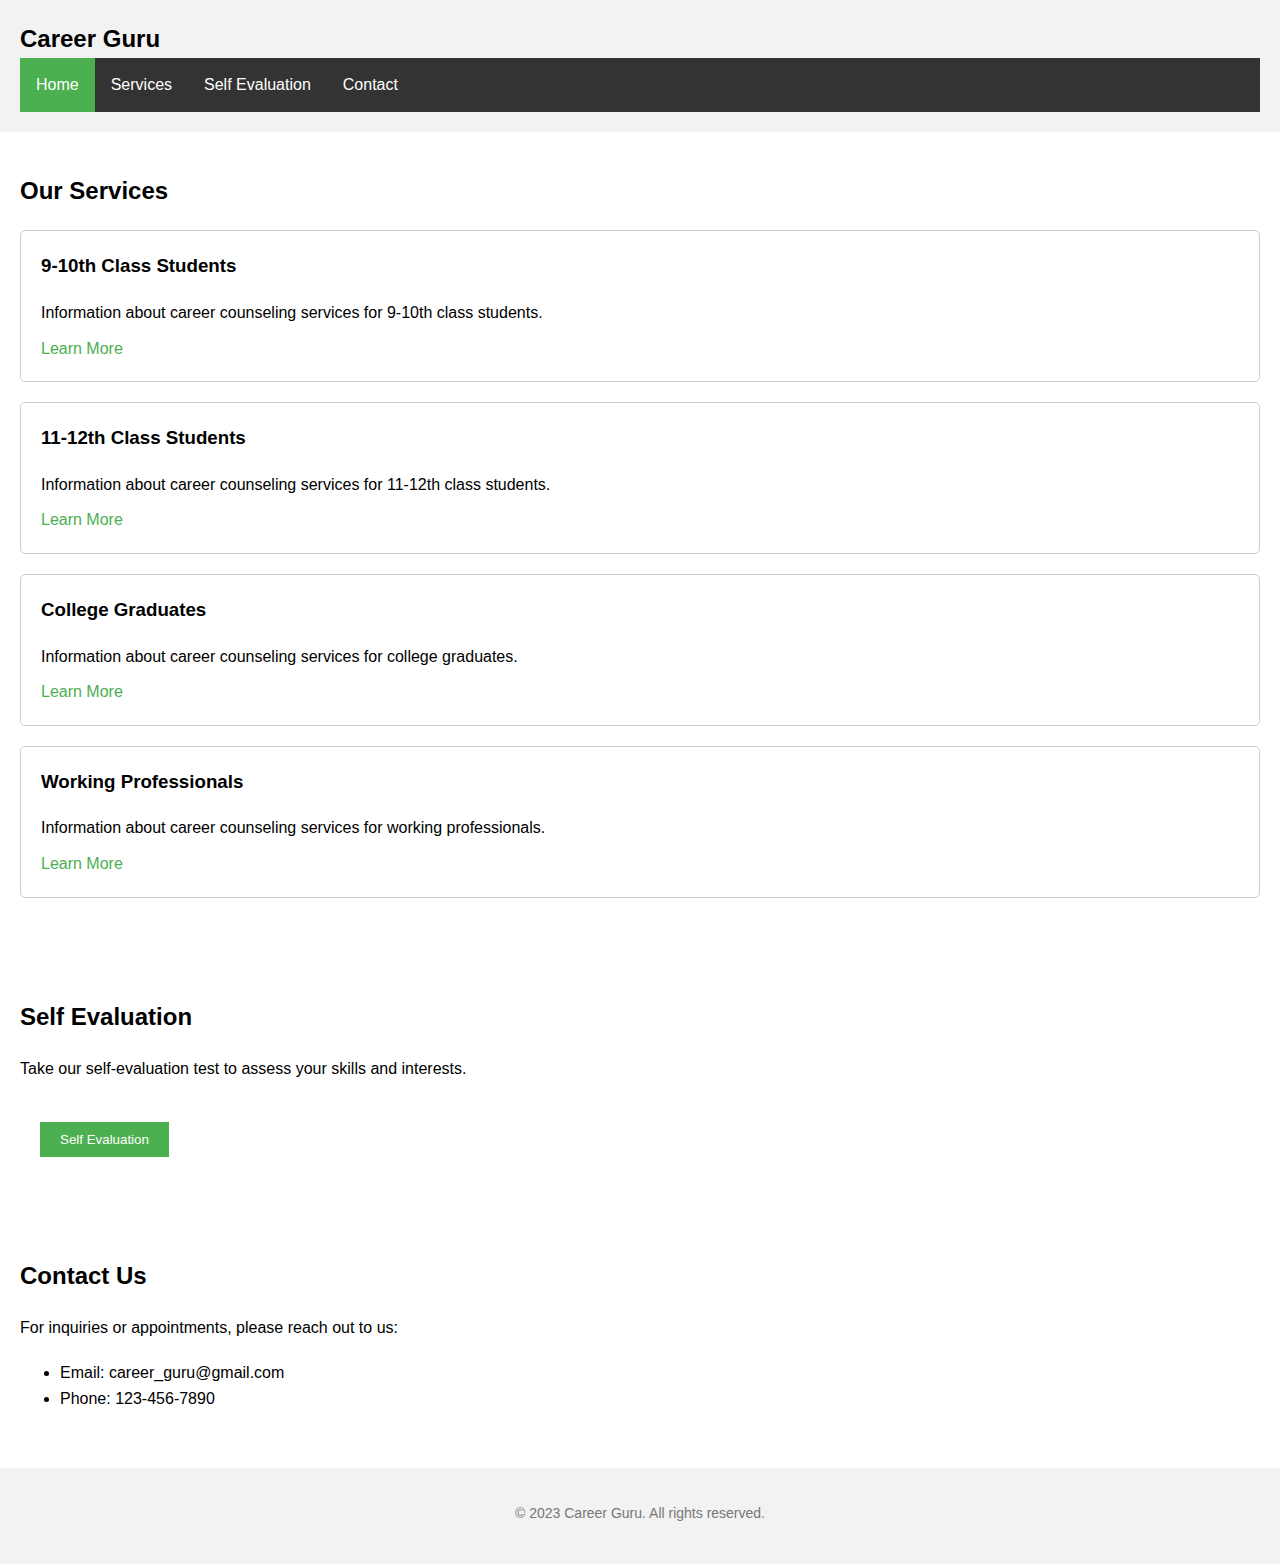
<file: index.html>
<!DOCTYPE html>
<html lang="en">

<head>
  <meta charset="UTF-8">
  <meta name="viewport" content="width=device-width, initial-scale=1.0">
  <title>Your Career Counseling Company</title>
  <link rel="stylesheet" href="./webStylesheets/styles.css">
</head>

<body>

  <header>
    <div class="company-name">Career Guru</div>
    <nav class="navbar">
      <a class="active" href="#" id="home-link">Home</a>
      <a href="#services">Services</a>
      <a href="#self-evaluation">Self Evaluation</a>
      <a href="#contact">Contact</a>
    </nav>
  </header>

  <section id="services">
      <h2>Our Services</h2>
  
      <div class="service-box">
        <h3>9-10th Class Students</h3>
        <p>Information about career counseling services for 9-10th class students.</p>
        <a href="./webpages/class9.html" id="class-9">Learn More</a>
      </div>
  
      <div class="service-box">
        <h3>11-12th Class Students</h3>
        <p>Information about career counseling services for 11-12th class students.</p>
        <a href="./webpages/class12.html" id="class-12">Learn More</a>
      </div>
  
      <div class="service-box">
        <h3>College Graduates</h3>
        <p>Information about career counseling services for college graduates.</p>
        <a href="./webpages/undergrad.html" id="under-grad">Learn More</a>
      </div>
  
      <div class="service-box">
        <h3>Working Professionals</h3>
        <p>Information about career counseling services for working professionals.</p>
        <a href="./webpages/workingGuys.html" id="working-Guys">Learn More</a>
      </div>
    </section>
  
    <section id="self-evaluation">
      <h2>Self Evaluation</h2>
      <p>Take our self-evaluation test to assess your skills and interests.</p>
      <button class="self-evaluation-btn" onclick="startEvaluation()">Self Evaluation</button>
  
    </section>
  
    <section id="contact">
      <h2>Contact Us</h2>
      <p>For inquiries or appointments, please reach out to us:</p>
      <ul>
        <li>Email: career_guru@gmail.com</li>
        <li>Phone: 123-456-7890</li>
      </ul>
    </section>


    <footer>
      <p>&copy; 2023 Career Guru. All rights reserved.</p>
  </footer>

  
</body>

</html>
</file>
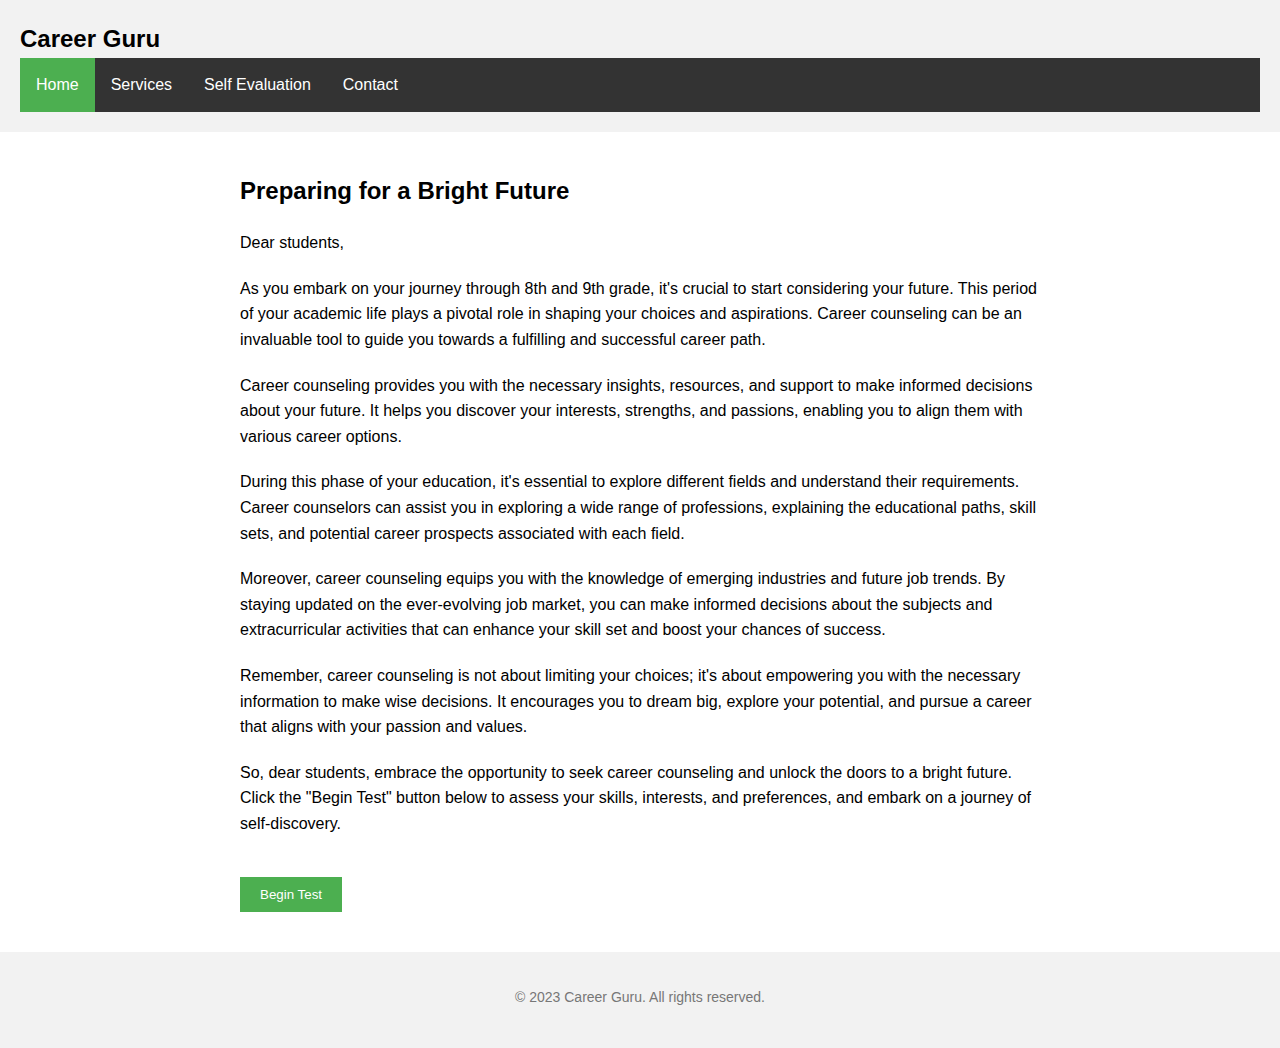
<file: webpages/class9.html>
<!DOCTYPE html>
<html lang="en">

<head>
  <meta charset="UTF-8">
  <meta name="viewport" content="width=device-width, initial-scale=1.0">
  <title>Article: Career Counseling for 8-9th Class Students</title>
  <link rel="stylesheet" href="../webStylesheets/styles.css">
</head>

<body>
  <header>
    <div class="company-name">Career Guru</div>
    <nav class="navbar">
      <a class="active" href="../index.html" id="home-link">Home</a>
      <a href="#services">Services</a>
      <a href="#self-evaluation">Self Evaluation</a>
      <a href="#contact">Contact</a>
    </nav>
  </header>


  <article>
    <h2>Preparing for a Bright Future</h2>
    <p>Dear students,</p>

    <p>As you embark on your journey through 8th and 9th grade, it's crucial to start considering your future. This
      period of your academic life plays a pivotal role in shaping your choices and aspirations. Career counseling can
      be an invaluable tool to guide you towards a fulfilling and successful career path.</p>

    <p>Career counseling provides you with the necessary insights, resources, and support to make informed decisions
      about your future. It helps you discover your interests, strengths, and passions, enabling you to align them with
      various career options.</p>

    <p>During this phase of your education, it's essential to explore different fields and understand their
      requirements. Career counselors can assist you in exploring a wide range of professions, explaining the
      educational paths, skill sets, and potential career prospects associated with each field.</p>

    <p>Moreover, career counseling equips you with the knowledge of emerging industries and future job trends. By
      staying updated on the ever-evolving job market, you can make informed decisions about the subjects and
      extracurricular activities that can enhance your skill set and boost your chances of success.</p>

    <p>Remember, career counseling is not about limiting your choices; it's about empowering you with the necessary
      information to make wise decisions. It encourages you to dream big, explore your potential, and pursue a career
      that aligns with your passion and values.</p>

    <p>So, dear students, embrace the opportunity to seek career counseling and unlock the doors to a bright future.
      Click the "Begin Test" button below to assess your skills, interests, and preferences, and embark on a journey of
      self-discovery.</p>

    <a href="beginTest.html" id="begin-test-link">
      <button class="begin-test-btn">Begin Test</button>
    </a>
  </article>

  <footer>
    <p>&copy; 2023 Career Guru. All rights reserved.</p>
  </footer>

</body>

</html>
</file>
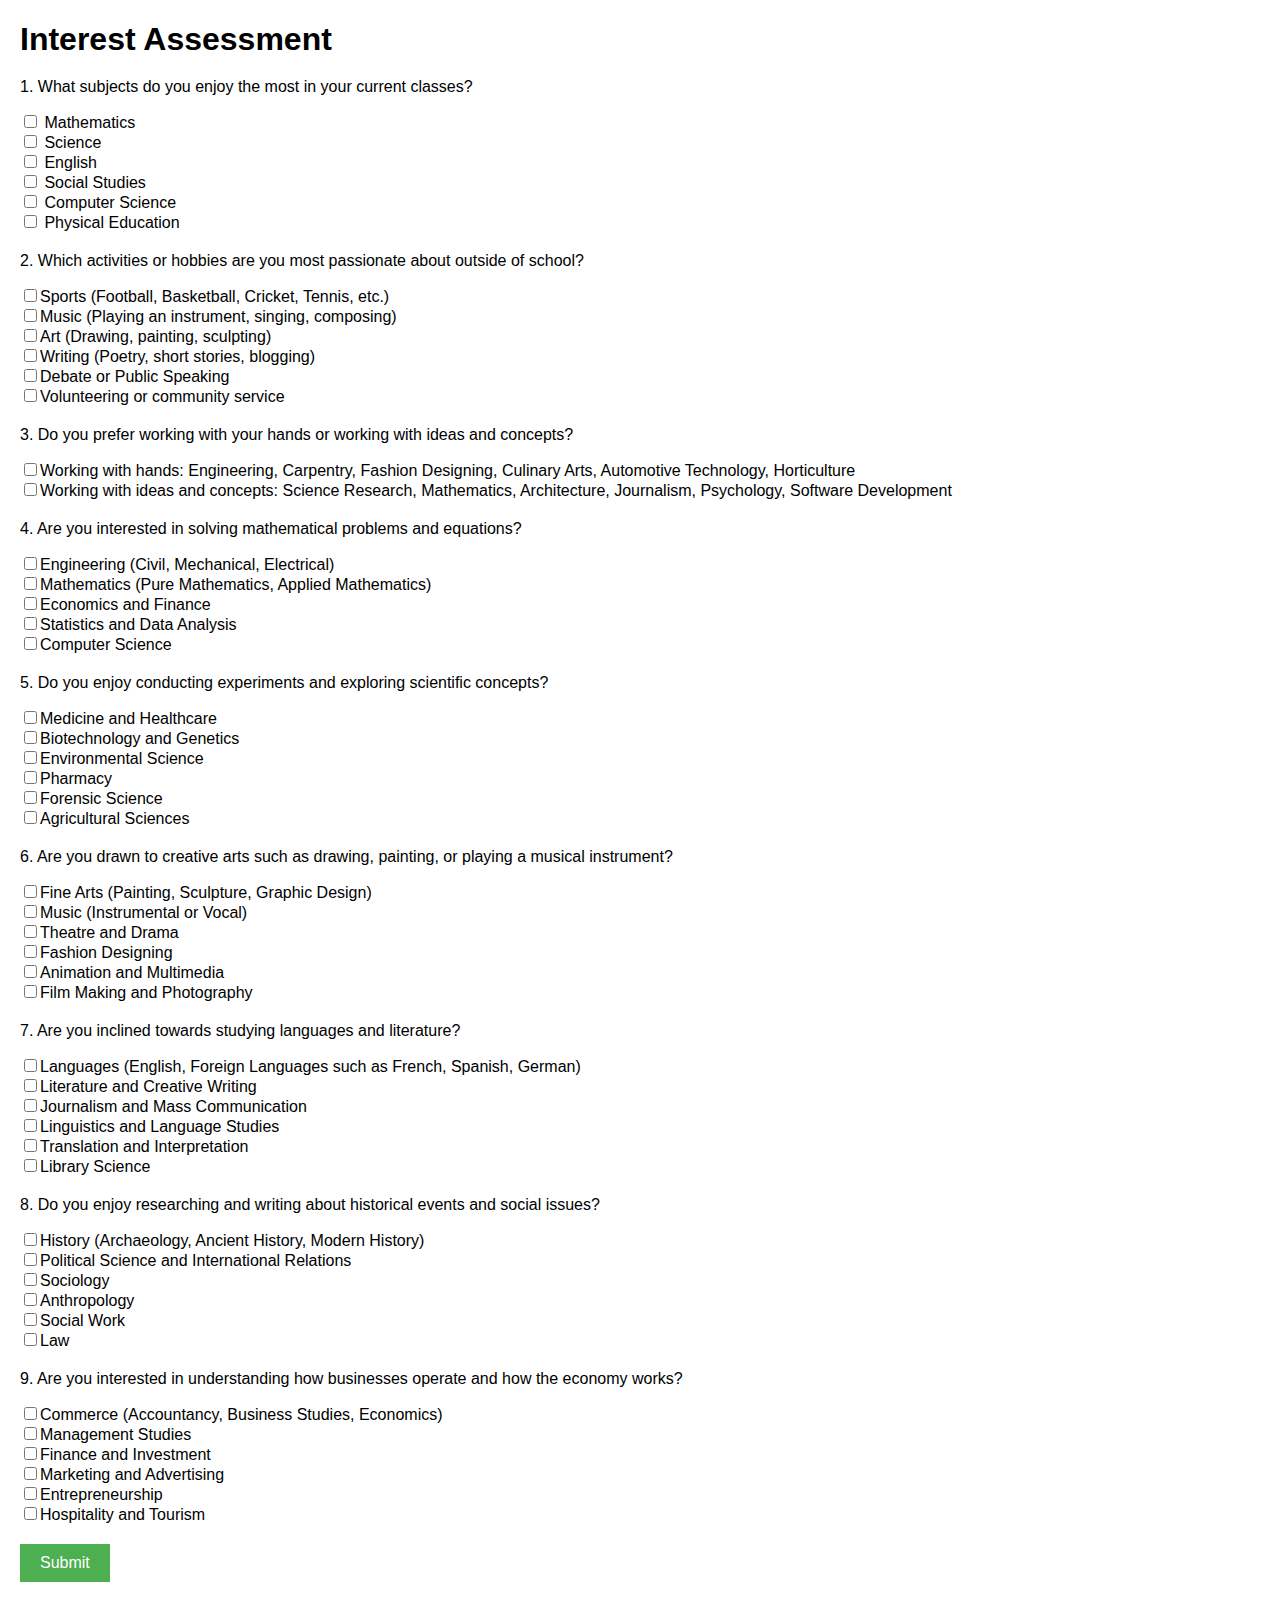
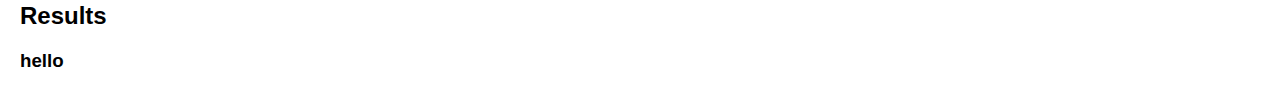
<file: webpages/interest.html>
<!DOCTYPE html>
<html>

<head>
  <title>Interest Assessment</title>
  <style>
    body {
      font-family: Arial, sans-serif;
      margin: 20px;
    }

    h1 {
      margin-bottom: 20px;
    }

    .question {
      margin-bottom: 10px;
    }

    .options {
      margin-bottom: 20px;
    }

    button {
      padding: 10px 20px;
      font-size: 16px;
      background-color: #4CAF50;
      color: white;
      border: none;
      cursor: pointer;
    }

    button:hover {
      background-color: #45a049;
    }

    #result {
      margin-top: 20px;
    }
  </style>
</head>

<body>
  <h1>Interest Assessment</h1>

  <div class="question" id="question1">
    <p>1. What subjects do you enjoy the most in your current classes?</p>
    <div class="options">
      <label><input type="checkbox" name="subjects" value="mathematics" onclick="ShowselectItems(this)">
        Mathematics</label><br>
      <label><input type="checkbox" name="subjects" value="science" onclick="ShowselectItems(this)"> Science</label><br>
      <label><input type="checkbox" name="subjects" value="english" onclick="ShowselectItems(this)"> English</label><br>
      <label><input type="checkbox" name="subjects" value="socialstudies" onclick="ShowselectItems(this)"> Social
        Studies</label><br>
      <label><input type="checkbox" name="subjects" value="computerscience" onclick="ShowselectItems(this)"> Computer
        Science</label><br>
      <label><input type="checkbox" name="subjects" value="physicaleducation" onclick="ShowselectItems(this)"> Physical
        Education</label><br>
    </div>
  </div>

  <div class="question" id="question2">
    <p>2. Which activities or hobbies are you most passionate about outside of school?</p>
    <div class="options">
      <label><input type="checkbox" name="subjects" value="Sports" onclick="ShowselectItems(this)">Sports (Football,
        Basketball, Cricket, Tennis, etc.)</label><br>
      <label><input type="checkbox" name="subjects" value="Music" onclick="ShowselectItems(this)">Music (Playing an
        instrument, singing, composing)</label><br>
      <label><input type="checkbox" name="subjects" value="Creativity" onclick="ShowselectItems(this)">Art (Drawing,
        painting, sculpting)</label><br>
      <label><input type="checkbox" name="subjects" value="Writing" onclick="ShowselectItems(this)">Writing (Poetry,
        short stories, blogging)</label><br>
      <label><input type="checkbox" name="subjects" value="Debate" onclick="ShowselectItems(this)">Debate or Public
        Speaking</label><br>
      <label><input type="checkbox" name="subjects" value="Social Service" onclick="ShowselectItems(this)">Volunteering
        or community service</label><br>
    </div>
  </div>

  <div class="question" id="question3">
    <p>3. Do you prefer working with your hands or working with ideas and concepts?</p>
    <div class="options">
      <label><input type="checkbox" name="subjects" value="mannual work" onclick="ShowselectItems(this)">Working with
        hands: Engineering, Carpentry, Fashion Designing, Culinary Arts, Automotive Technology, Horticulture</label><br>
      <label><input type="checkbox" name="subjects" value="brain work" onclick="ShowselectItems(this)">Working with
        ideas and concepts: Science Research, Mathematics, Architecture, Journalism, Psychology, Software
        Development</label><br>
    </div>
  </div>

  <div class="question" id="question4">
    <p>4. Are you interested in solving mathematical problems and equations?</p>
    <div class="options">
      <label><input type="checkbox" name="subjects" value="Engineering" onclick="ShowselectItems(this)">Engineering
        (Civil, Mechanical, Electrical)</label><br>
      <label><input type="checkbox" name="subjects" value="mathematics" onclick="ShowselectItems(this)">Mathematics
        (Pure Mathematics, Applied Mathematics)</label><br>
      <label><input type="checkbox" name="subjects" value="Finance" onclick="ShowselectItems(this)">Economics and
        Finance</label><br>
      <label><input type="checkbox" name="subjects" value="data Analysis" onclick="ShowselectItems(this)">Statistics and
        Data Analysis</label><br>
      <label><input type="checkbox" name="subjects" value="computer science" onclick="ShowselectItems(this)">Computer
        Science</label><br>
    </div>
  </div>

  <div class="question" id="question5">
    <p>5. Do you enjoy conducting experiments and exploring scientific concepts?</p>
    <div class="options">
      <label><input type="checkbox" name="subjects" value="Healthcare" onclick="ShowselectItems(this)">Medicine and
        Healthcare</label><br>
      <label><input type="checkbox" name="subjects" value="Biotechnology" onclick="ShowselectItems(this)">Biotechnology
        and Genetics</label><br>
      <label><input type="checkbox" name="subjects" value="Environmental Science"
          onclick="ShowselectItems(this)">Environmental Science</label><br>
      <label><input type="checkbox" name="subjects" value="Pharmacy"
          onclick="ShowselectItems(this)">Pharmacy</label><br>
      <label><input type="checkbox" name="subjects" value="Forensic Science" onclick="ShowselectItems(this)">Forensic
        Science</label><br>
      <label><input type="checkbox" name="subjects" value="Agricultural Sciences"
          onclick="ShowselectItems(this)">Agricultural Sciences</label><br>
    </div>
  </div>

  <div class="question" id="question6">
    <p>6. Are you drawn to creative arts such as drawing, painting, or playing a musical instrument?</p>
    <div class="options">
      <label><input type="checkbox" name="subjects" value="Fine Arts" onclick="ShowselectItems(this)">Fine Arts
        (Painting, Sculpture, Graphic Design)</label><br>
      <label><input type="checkbox" name="subjects" value="Music" onclick="ShowselectItems(this)">Music (Instrumental or
        Vocal)</label><br>
      <label><input type="checkbox" name="subjects" value="Theatre and Drama" onclick="ShowselectItems(this)">Theatre
        and Drama</label><br>
      <label><input type="checkbox" name="subjects" value="Fashion Designing" onclick="ShowselectItems(this)">Fashion
        Designing</label><br>
      <label><input type="checkbox" name="subjects" value="Animation and Multimedia"
          onclick="ShowselectItems(this)">Animation and Multimedia</label><br>
      <label><input type="checkbox" name="subjects" value="Film Making and Photography"
          onclick="ShowselectItems(this)">Film Making and Photography</label><br>
    </div>
  </div>

  <div class="question" id="question7">
    <p>7. Are you inclined towards studying languages and literature?</p>
    <div class="options">
      <label><input type="checkbox" name="subjects" value="Languages" onclick="ShowselectItems(this)">Languages
        (English, Foreign Languages such as French, Spanish, German)</label><br>
      <label><input type="checkbox" name="subjects" value="Literature and Creative Writing"
          onclick="ShowselectItems(this)">Literature and Creative Writing</label><br>
      <label><input type="checkbox" name="subjects" value="Journalism and Mass Communication"
          onclick="ShowselectItems(this)">Journalism and Mass Communication</label><br>
      <label><input type="checkbox" name="subjects" value="Linguistics and Language Studies"
          onclick="ShowselectItems(this)">Linguistics and Language Studies</label><br>
      <label><input type="checkbox" name="subjects" value="Translation and Interpretation"
          onclick="ShowselectItems(this)">Translation and Interpretation</label><br>
      <label><input type="checkbox" name="subjects" value="Library Science" onclick="ShowselectItems(this)">Library
        Science</label><br>
    </div>
  </div>

  <div class="question" id="question8">
    <p>8. Do you enjoy researching and writing about historical events and social issues?</p>
    <div class="options">
      <label><input type="checkbox" name="subjects" value="History" onclick="ShowselectItems(this)">History
        (Archaeology, Ancient History, Modern History)</label><br>
      <label><input type="checkbox" name="subjects" value="Political Science and International Relations"
          onclick="ShowselectItems(this)">Political Science and International Relations</label><br>
      <label><input type="checkbox" name="subjects" value="Sociology"
          onclick="ShowselectItems(this)">Sociology</label><br>
      <label><input type="checkbox" name="subjects" value="Anthropology"
          onclick="ShowselectItems(this)">Anthropology</label><br>
      <label><input type="checkbox" name="subjects" value="Social Work" onclick="ShowselectItems(this)">Social
        Work</label><br>
      <label><input type="checkbox" name="subjects" value="Law" onclick="ShowselectItems(this)">Law</label><br>
    </div>
  </div>

  <div class="question" id="question9">
    <p>9. Are you interested in understanding how businesses operate and how the economy works?</p>
    <div class="options">
      <label><input type="checkbox" name="subjects" value="Commerce" onclick="ShowselectItems(this)">Commerce
        (Accountancy, Business Studies, Economics)</label><br>
      <label><input type="checkbox" name="subjects" value="Management Studies"
          onclick="ShowselectItems(this)">Management Studies</label><br>
      <label><input type="checkbox" name="subjects" value="Finance and Investment"
          onclick="ShowselectItems(this)">Finance and Investment</label><br>
      <label><input type="checkbox" name="subjects" value="Marketing and Advertising"
          onclick="ShowselectItems(this)">Marketing and Advertising</label><br>
      <label><input type="checkbox" name="subjects" value="Entrepreneurship"
          onclick="ShowselectItems(this)">Entrepreneurship</label><br>
      <label><input type="checkbox" name="subjects" value="Hospitality and Tourism"
          onclick="ShowselectItems(this)">Hospitality and Tourism</label><br>
    </div>
  </div>

  </div>
  <button type="submit" onclick="ShowOutput()">Submit</button>


  <div id="result">
    <h2>Results</h2>
    <h3 id="selectedInterests">hello</h3>
  </div>


  <script>
    const selectedItems = [];

    // const arr = ["mathematics", "science", "english", "socialstudies", "computerscience", "physicaleducation", "Sports", "Music", "Creativity", "Creativity", "Creativity", "Writing", "Debate", "Social Service", "mannual work", "brain work", "Engineering", "mathematics", "Finance", "data Analysis", "computer science", "Healthcare", "Biotechnology", "Biotechnology", "Biotechnology", "Environmental Science", "Pharmacy", "Forensic Science", "Agricultural Sciences", "Fine Arts", "Music", "Theatre and Drama", "Fashion Designing", "Animation and Multimedia", "Film Making and Photography", "Languages", "Languages", "Languages", "Literature and Creative Writing", "Journalism and Mass Communication", "Linguistics and Language Studies", "Translation and Interpretation", "Library Science", "History", "Political Science and International Relations", "Sociology", "Sociology", "Sociology", "Law", "Social Work", "Anthropology", "Commerce", "Management Studies", "Finance and Investment", "Marketing and Advertising", "Entrepreneurship", "Hospitality and Tourism"];

    // Define the five groups
    const groups = {
      STEM: ["mathematics", "science", "computerscience", "engineering", "biotechnology", "environmental science", "healthcare", "pharmacy", "forensic science", "agricultural sciences"],
      HumanitiesAndSocialSciences: ["english", "socialstudies", "history", "political science and international relations", "sociology", "anthropology", "linguistics and language studies", "translation and interpretation", "literature and creative writing", "journalism and mass communication", "library science", "law", "social work"],
      ArtsAndCreativeFields: ["music", "creativity", "writing", "debate", "fine arts", "theatre and drama", "fashion designing", "animation and multimedia", "film making and photography"],
      BusinessAndCommerce: ["finance", "data analysis", "commerce", "management studies", "marketing and advertising", "entrepreneurship", "hospitality and tourism"],
      SportsAndPhysicalEducation: ["physicaleducation", "sports"]
    };

    // Create an empty object to store the results
    const result = {};

    function countOccurrences(arr) {
      var occurrences = {
        SportsAndPhysicalEducation: 0,
        BusinessAndCommerce: 0,
        ArtsAndCreativeFields: 0,
        HumanitiesAndSocialSciences: 0,
        STEM: 0
      };

      // Iterate over the array
      for (var i = 0; i < arr.length; i++) {
        var value = arr[i];

        // If the value is one of the specific categories, increment its count
        if (value in occurrences) {
          occurrences[value]++;
        }
      }

      return occurrences;
    }

    function ShowOutput() {
      var resultDiv = document.getElementById("selectedInterests");
      resultDiv.innerHTML = selectedItems.join(", "); // Replace the content with selected items joined by commas

      console.log(selectedItems);

      selectedItems.forEach(value => {
        let found = false;
        // Check which group the value belongs to
        for (const groupName in groups) {
          if (groups[groupName].includes(value.toLowerCase())) {
            found = true;
            result[value] = groupName;
            break;
          }
        }
        // If the value doesn't belong to any group, categorize it as "Other"
        if (!found) {
          result[value] = "Other";
        }
      });

      // Print the results
      for (const value in result) {
        console.log(value + ": " + result[value]);
      }
      var final = countOccurrences(result);
      console.log(final);
    }


    function ShowselectItems(props) {
      console.log(props);
      selectedItems.push(props.value);
      console.log(selectedItems.length)
    }
  </script>
</body>

</html>
</file>
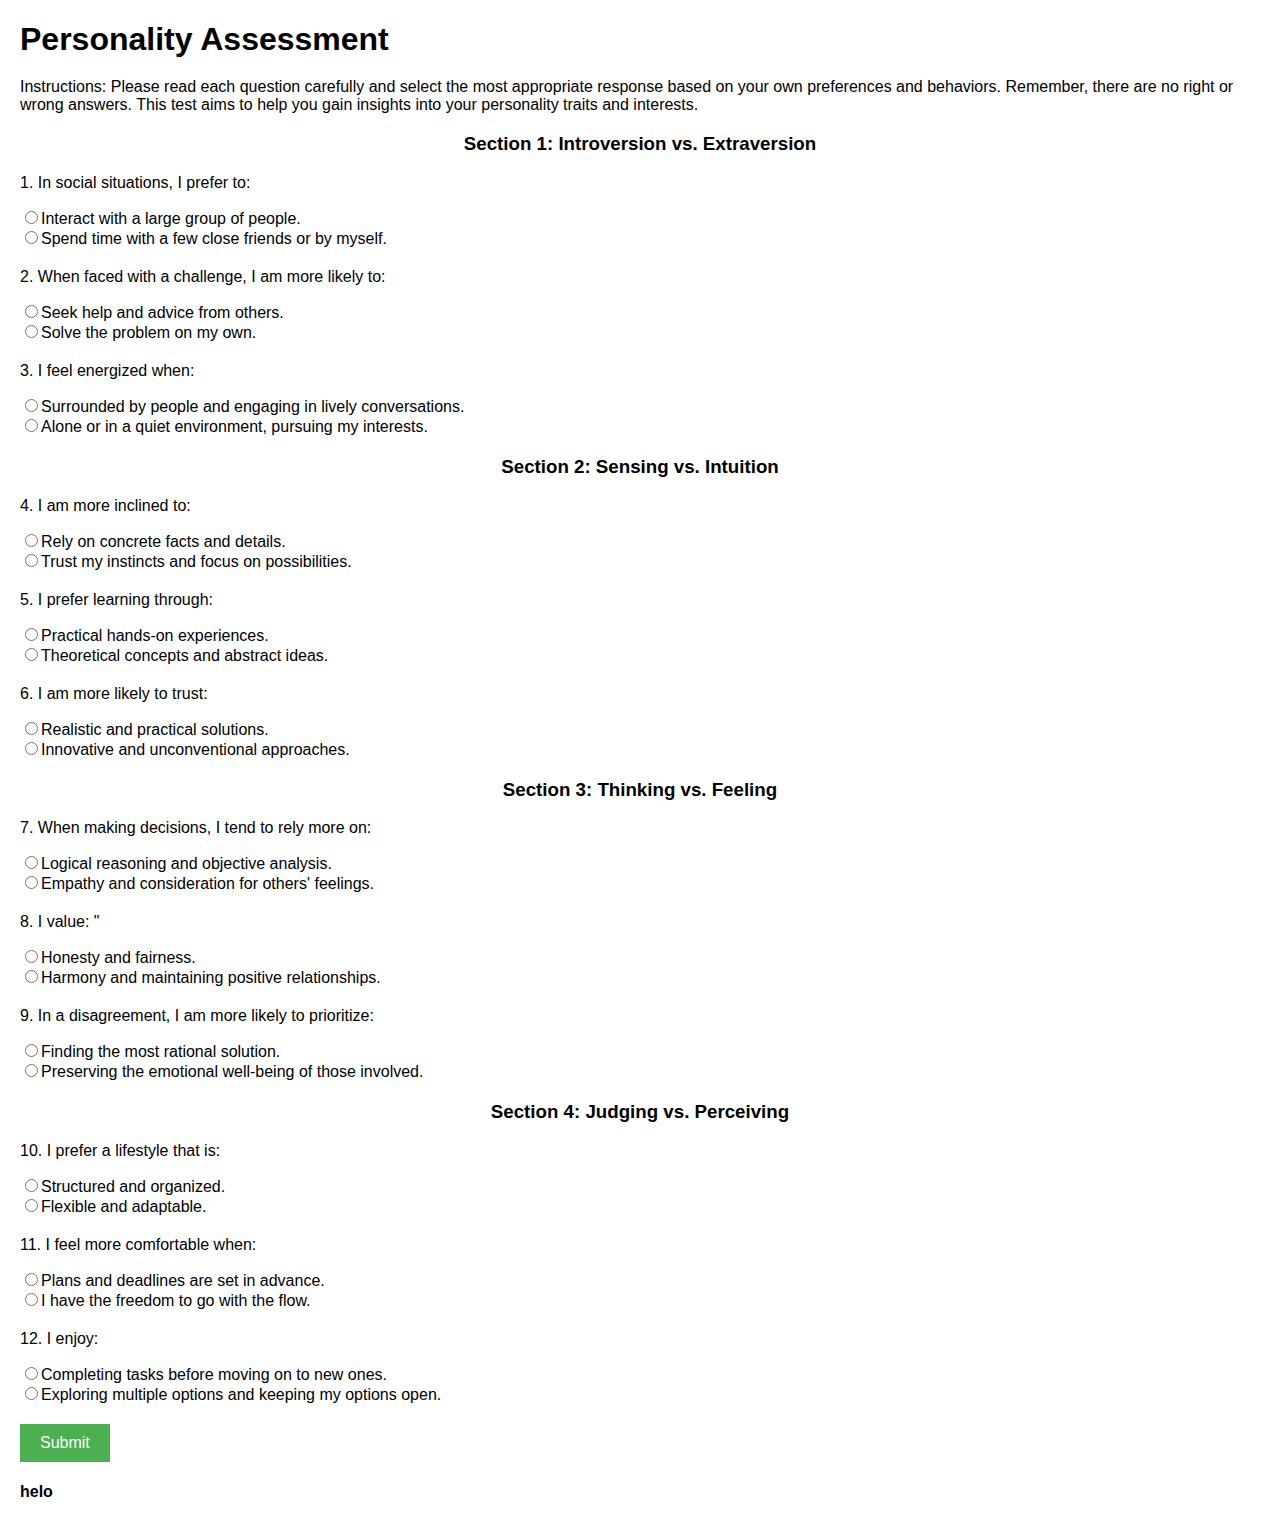
<file: webpages/personality.html>
<!DOCTYPE html>
<html>

<head>
  <title>Personality Assessment</title>
  <style>
    body {
      font-family: Arial, sans-serif;
      margin: 20px;
    }

    h1 {
      margin-bottom: 20px;
    }

    h3 {
      text-align: center;
    }

    .question {
      margin-bottom: 10px;
    }

    .options {
      margin-bottom: 20px;
      display: flex;
      flex-direction: column;

    }

    button {
      padding: 10px 20px;
      font-size: 16px;
      background-color: #4caf50;
      color: white;
      border: none;
      cursor: pointer;
    }

    button:hover {
      background-color: #45a049;
    }

  </style>
</head>

<body>
  <form id="personalityForm">
    <h1>Personality Assessment</h1>
    <p>
      Instructions: Please read each question carefully and select the most
      appropriate response based on your own preferences and behaviors.
      Remember, there are no right or wrong answers. This test aims to help
      you gain insights into your personality traits and interests.
    </p>
    <h3 id="section1">Section 1: Introversion vs. Extraversion</h3>
    <div class="question" id="question1">
      <p>1. In social situations, I prefer to:</p>
      <div class="options">
        <label>
          <input type="radio" name="optiona" value="a">Interact with a large group of people.</input>
        </label>
        <label>
          <input type="radio" name="optiona" value="b">Spend time with a few close friends or by myself.</input>
        </label>
      </div>
    </div>

    <div class="question" id="question2">
      <p>2. When faced with a challenge, I am more likely to:</p>
      <div class="options">
        <label>
          <input type="radio" name="optionb" value="a" />Seek help and advice from others.
        </label>
        <label>
          <input type="radio" name="optionb" value="b" />Solve the problem on my own.
        </label>
      </div>
    </div>

    <div class="question" id="question3">
      <p>3. I feel energized when:</p>
      <div class="options">
        <label>
          <input type="radio" name="optionc" value="a" />Surrounded by people and engaging in lively conversations.
        </label>
        <label>
          <input type="radio" name="optionc" value="b" />Alone or in a quiet environment, pursuing my interests.
        </label>
      </div>
    </div>
    <h3 id="section2">Section 2: Sensing vs. Intuition</h3>
    <div class="question" id="question4">
      <p>4. I am more inclined to:</p>
      <div class="options">
        <label>
          <input type="radio" name="optiond" value="a" />Rely on concrete facts and details.
        </label>
        <label>
          <input type="radio" name="optiond" value="b" />Trust my instincts and focus on possibilities.
        </label>
      </div>
    </div>

    <div class="question" id="question5">
      <p>5. I prefer learning through:
      </p>
      <div class="options">
        <label>
          <input type="radio" name="optione" value="a" />Practical hands-on experiences.
        </label>
        <label>
          <input type="radio" name="optione" value="b" />Theoretical concepts and abstract ideas.
        </label>
      </div>
    </div>

    <div class="question" id="question6">
      <p>6. I am more likely to trust:
      </p>
      <div class="options">
        <label>
          <input type="radio" name="optionf" value="a" />Realistic and practical solutions.
        </label>
        <label>
          <input type="radio" name="optionf" value="b" />Innovative and unconventional approaches.
        </label>
      </div>
    </div>
    <h3 id="section3">Section 3: Thinking vs. Feeling</h3>
    <div class="question" id="question7">
      <p>7. When making decisions, I tend to rely more on:
      </p>
      <div class="options">
        <label>
          <input type="radio" name="optiong" value="a" />Logical reasoning and objective analysis.
        </label>
        <label>
          <input type="radio" name="optiong" value="b" />Empathy and consideration for others' feelings.
        </label>
      </div>
    </div>

    <div class="question" id="question8">
      <p>8. I value:
        " </p>
      <div class="options">
        <label>
          <input type="radio" name="optionh" value="a" />Honesty and fairness.
        </label>
        <label>
          <input type="radio" name="optionh" value="b" />Harmony and maintaining positive relationships.
        </label>
      </div>
    </div>

    <div class="question" id="question9">
      <p>9. In a disagreement, I am more likely to prioritize:
      </p>
      <div class="options">
        <label>
          <input type="radio" name="optioni" value="a" />Finding the most rational solution.
        </label>
        <label>
          <input type="radio" name="optioni" value="b" />Preserving the emotional well-being of those involved.
        </label>

      </div>
    </div>
    <h3 id="section4">Section 4: Judging vs. Perceiving</h3>
    <div class="question" id="question10">
      <p>10. I prefer a lifestyle that is:
      </p>
      <div class="options">
        <label>
          <input type="radio" name="optionj" value="a" />Structured and organized.
        </label>
        <label>
          <input type="radio" name="optionj" value="b" />Flexible and adaptable.
        </label>
      </div>
    </div>
    <div class="question" id="question11">
      <p>11. I feel more comfortable when:</p>
      <div class="options">
        <label>
          <input type="radio" name="optionk" value="a" />Plans and deadlines are set in advance.
        </label>
        <label>
          <input type="radio" name="optionk" value="b" />I have the freedom to go with the flow.
        </label>
      </div>
    </div>
    <div class="question" id="question12">
      <p>12. I enjoy:</p>
      <div class="options">
        <label>
          <input type="radio" name="optionl" value="a" />Completing tasks before moving on to new ones.
        </label>
        <label>
          <input type="radio" name="optionl" value="b" />Exploring multiple options and keeping my options open.
        </label>
      </div>
    </div>

    <button onclick="calculateResult(event)">Submit</button>
  </form>

  <h4 id="selectedInterests">helo</h4>

  <script>
    function calculateResult(event) {
      event.preventDefault();
  
      const form = document.getElementById("personalityForm");
      const formData = new FormData(form);

      let section1score = 0;
      let section2score = 0;
      let section3score = 0;
      let section4score = 0;

      for (const entry of formData.entries()) {
        const [name, value] = entry;
        console.log(name);
        console.log(value);

        
        if (name.startsWith("optiona")) {
          if (value === "a") {
            section1score += 1;
          } else if (value === "b") {
            section1score += 2;
          }
        }
        if (name.startsWith("optionb")) {
          if (value === "a") {
            section1score += 1;
          } else if (value === "b") {
            section1score += 2;
          }
        }
        if (name.startsWith("optionc")) {
          if (value === "a") {
            section1score += 1;
          } else if (value === "b") {
            section1score += 2;
          }
        }
        if (name.startsWith("optiond")) {
          if (value === "a") {
            section2score += 1;
          } else if (value === "b") {
            section2score += 2;
          }
        }
        if (name.startsWith("optione")) {
          if (value === "a") {
            section2score += 1;
          } else if (value === "b") {
            section2score += 2;
          }
        }
        if (name.startsWith("optionf")) {
          if (value === "a") {
            section2score += 1;
          } else if (value === "b") {
            section2score += 2;
          }
        }
        if (name.startsWith("optiong")) {
          if (value === "a") {
            section3score += 1;
          } else if (value === "b") {
            section3score += 2;
          }
        }
        if (name.startsWith("optionh")) {
          if (value === "a") {
            section3score += 1;
          } else if (value === "b") {
            section3score += 2;
          }
        }
        if (name.startsWith("optioni")) {
          if (value === "a") {
            section3score += 1;
          } else if (value === "b") {
            section3score += 2;
          }
        }
        if (name.startsWith("optionj")) {
          if (value === "a") {
            section4score += 1;
          } else if (value === "b") {
            section4score += 2;
          }
        }
        if (name.startsWith("optionk")) {
          if (value === "a") {
            section4score += 1;
          } else if (value === "b") {
            section4score += 2;
          }
        }
        if (name.startsWith("optionl")) {
          if (value === "a") {
            section4score += 1;
          } else if (value === "b") {
            section4score += 2;
          }
        }
      }

     
      let personalityType1;
      let personalityType2;
      let personalityType3;
      let personalityType4;

      if (section1score >= 4) {
        personalityType1 = "You are more of an extrovert.";
      } else {
        personalityType1 = "You are more of an introvert.";
      }
      if (section2score >= 4) {
        personalityType2 = "You are sensible.";
      } else {
        personalityType2 = "You are intuitive.";
      }
      if (section3score >= 4) {
        personalityType3 = "You think more.";
      } else {
        personalityType3 = "You feel more.";
      }
      if (section4score >= 4) {
        personalityType4 = "You are jedgemental.";
      } else {
        personalityType4 = "You are adaptable.";
      }

      var personalityTypeParagraph = document.getElementById("selectedInterests");
      personalityTypeParagraph.textContent =
        personalityType1 + "," +
        personalityType2 + "," +
        personalityType3 + "," +
        personalityType4;

       return false;
    }
  </script>
</body>

</html>
</file>
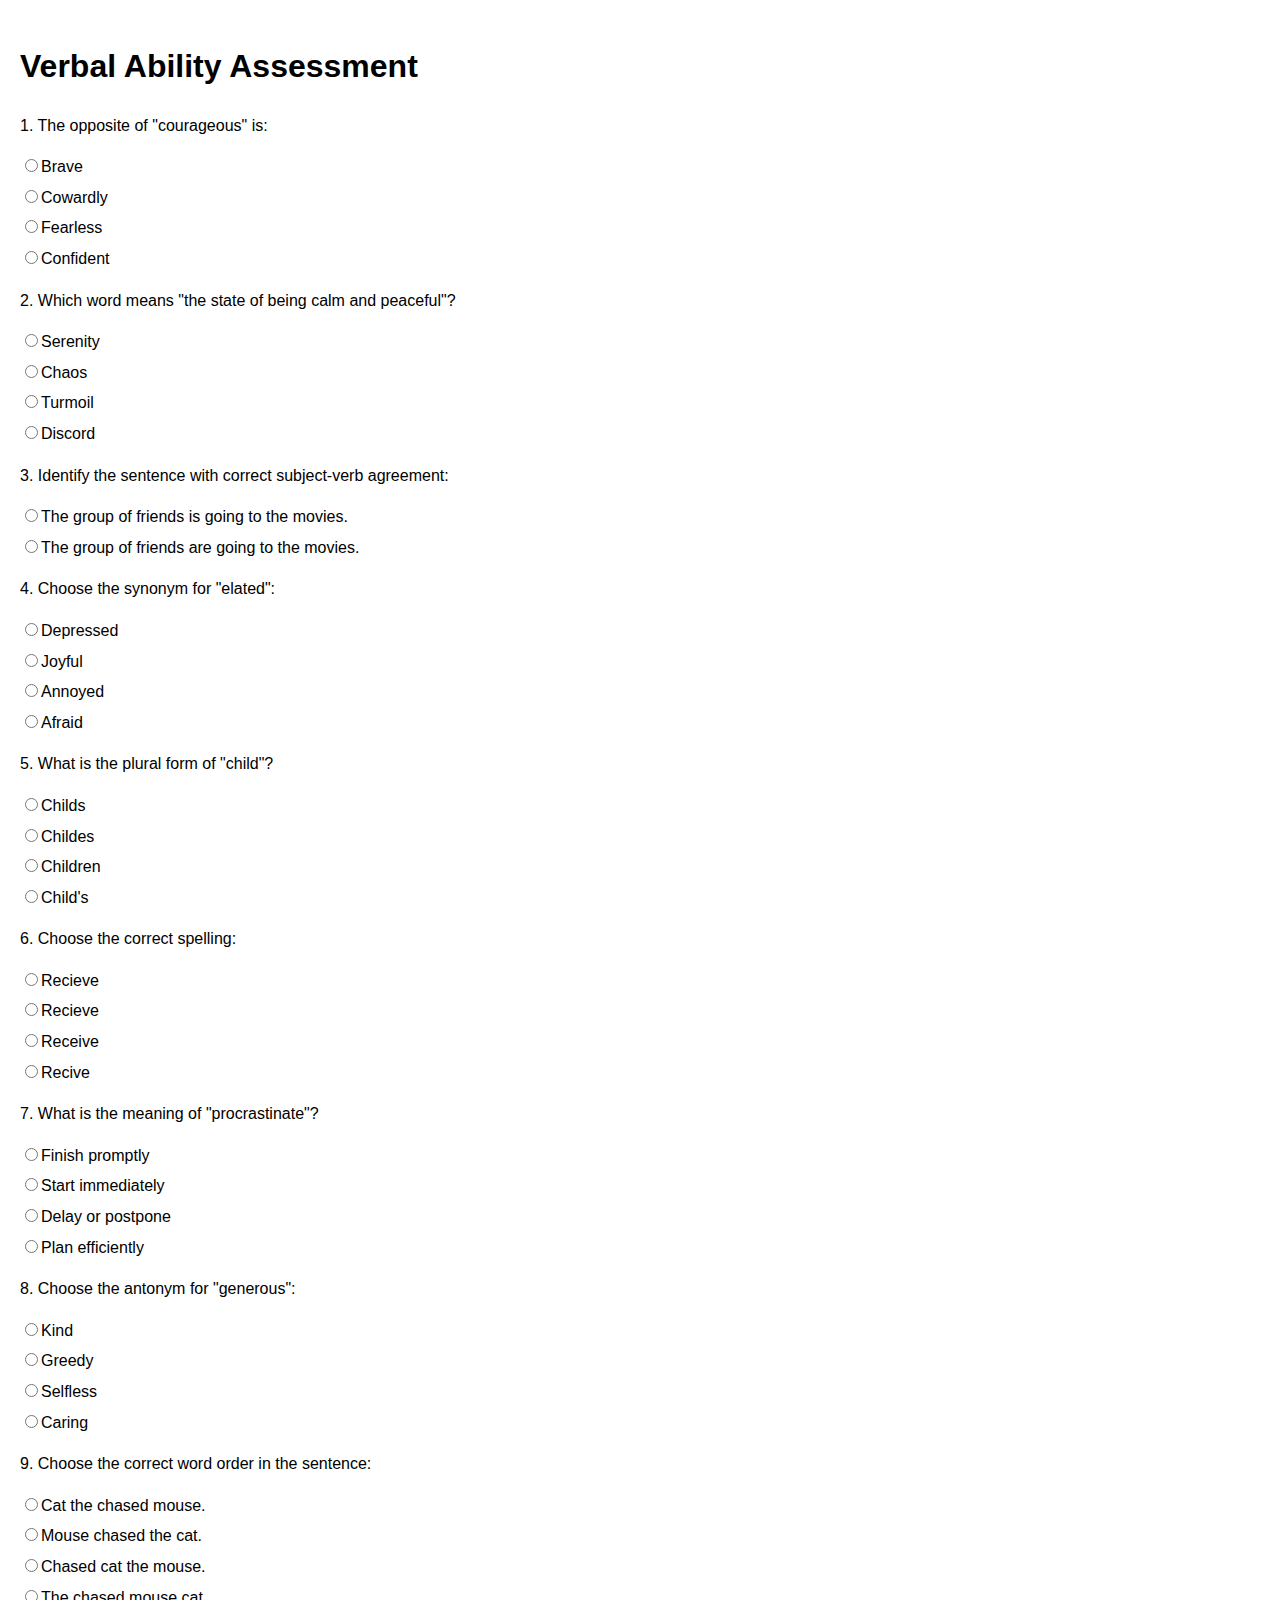
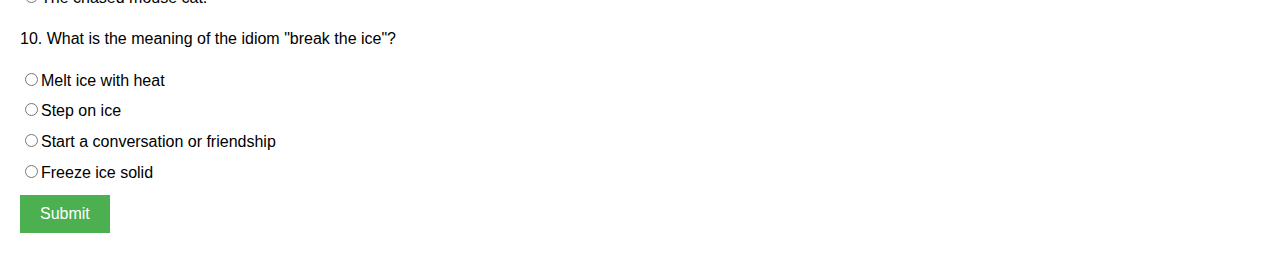
<file: webpages/verbalharrasment.html>
<!DOCTYPE html>
<html>
<head>
    <title>Verbal Ability Assessment</title>
    <style>
        /* Add your CSS styling here */
        body {
            font-family: Arial, sans-serif;
            line-height: 1.6;
            /* max-width: 600px; */
            margin: 0 auto;
            padding: 20px;
        }
        h1 {
            margin-bottom: 20px; 
        }
        .question {
            margin-bottom: 10px;
        }
        .options label {
            display: block;
            margin-bottom: 5px;
        }

        button {
      padding: 10px 20px;
      font-size: 16px;
      background-color: #4CAF50;
      color: white;
      border: none;
      cursor: pointer;
    }

    button:hover {
      background-color: #45a049;
    }

        #result {
            display: none;
            margin-top: 20px;
            border: 1px solid #ccc;
            padding: 10px;
        }
    </style>
</head>
<body>
    <h1>Verbal Ability Assessment</h1>
    <form id="verbalAbilityForm">
        <!-- Question 1 -->
        <div class="question">
            <p>1. The opposite of "courageous" is:</p>
            <div class="options">
                <label><input type="radio" name="q1" value="a">Brave</label>
                <label><input type="radio" name="q1" value="b">Cowardly</label>
                <label><input type="radio" name="q1" value="c">Fearless</label>
                <label><input type="radio" name="q1" value="d">Confident</label>
            </div>
        </div>

        <!-- Question 2 -->
        <div class="question">
            <p>2. Which word means "the state of being calm and peaceful"?</p>
            <div class="options">
                <label><input type="radio" name="q2" value="a">Serenity</label>
                <label><input type="radio" name="q2" value="b">Chaos</label>
                <label><input type="radio" name="q2" value="c">Turmoil</label>
                <label><input type="radio" name="q2" value="d">Discord</label>
            </div>
        </div>

        <!-- Question 3 -->
        <div class="question">
            <p>3. Identify the sentence with correct subject-verb agreement:</p>
            <div class="options">
                <label><input type="radio" name="q3" value="a">The group of friends is going to the movies.</label>
                <label><input type="radio" name="q3" value="b">The group of friends are going to the movies.</label>
            </div>
        </div>

        <!-- Question 4 -->
        <div class="question">
            <p>4. Choose the synonym for "elated":</p>
            <div class="options">
                <label><input type="radio" name="q4" value="a">Depressed</label>
                <label><input type="radio" name="q4" value="b">Joyful</label>
                <label><input type="radio" name="q4" value="c">Annoyed</label>
                <label><input type="radio" name="q4" value="d">Afraid</label>
            </div>
        </div>

        <!-- Question 5 -->
        <div class="question">
            <p>5. What is the plural form of "child"?</p>
            <div class="options">
                <label><input type="radio" name="q5" value="a">Childs</label>
                <label><input type="radio" name="q5" value="b">Childes</label>
                <label><input type="radio" name="q5" value="c">Children</label>
                <label><input type="radio" name="q5" value="d">Child's</label>
            </div>
        </div>

        <!-- Question 6 -->
        <div class="question">
            <p>6. Choose the correct spelling:</p>
            <div class="options">
                <label><input type="radio" name="q6" value="a">Recieve</label>
                <label><input type="radio" name="q6" value="b">Recieve</label>
                <label><input type="radio" name="q6" value="c">Receive</label>
                <label><input type="radio" name="q6" value="d">Recive</label>
            </div>
        </div>

        <!-- Question 7 -->
        <div class="question">
            <p>7. What is the meaning of "procrastinate"?</p>
            <div class="options">
                <label><input type="radio" name="q7" value="a">Finish promptly</label>
                <label><input type="radio" name="q7" value="b">Start immediately</label>
                <label><input type="radio" name="q7" value="c">Delay or postpone</label>
                <label><input type="radio" name="q7" value="d">Plan efficiently</label>
            </div>
        </div>

        <!-- Question 8 -->
        <div class="question">
            <p>8. Choose the antonym for "generous":</p>
            <div class="options">
                <label><input type="radio" name="q8" value="a">Kind</label>
                <label><input type="radio" name="q8" value="b">Greedy</label>
                <label><input type="radio" name="q8" value="c">Selfless</label>
                <label><input type="radio" name="q8" value="d">Caring</label>
            </div>
        </div>

        <!-- Question 9 -->
        <div class="question">
            <p>9. Choose the correct word order in the sentence:</p>
            <div class="options">
                <label><input type="radio" name="q9" value="a">Cat the chased mouse.</label>
                <label><input type="radio" name="q9" value="b">Mouse chased the cat.</label>
                <label><input type="radio" name="q9" value="c">Chased cat the mouse.</label>
                <label><input type="radio" name="q9" value="d">The chased mouse cat.</label>
            </div>
        </div>

        <!-- Question 10 -->
        <div class="question">
            <p>10. What is the meaning of the idiom "break the ice"?</p>
            <div class="options">
                <label><input type="radio" name="q10" value="a">Melt ice with heat</label>
                <label><input type="radio" name="q10" value="b">Step on ice</label>
                <label><input type="radio" name="q10" value="c">Start a conversation or friendship</label>
                <label><input type="radio" name="q10" value="d">Freeze ice solid</label>
            </div>
        </div>

        <button type="button" onclick="submitAssessment()">Submit</button>

        <div id="result"></div>
    </form>

    <script>
        function submitAssessment() {
            // Collect the selected answers
            const answers = {
                q1: document.querySelector('input[name="q1"]:checked').value,
                q2: document.querySelector('input[name="q2"]:checked').value,
                q3: document.querySelector('input[name="q3"]:checked').value,
                q4: document.querySelector('input[name="q4"]:checked').value,
                q5: document.querySelector('input[name="q5"]:checked').value,
                q6: document.querySelector('input[name="q6"]:checked').value,
                q7: document.querySelector('input[name="q7"]:checked').value,
                q8: document.querySelector('input[name="q8"]:checked').value,
                q9: document.querySelector('input[name="q9"]:checked').value,
                q10: document.querySelector('input[name="q10"]:checked').value,
            };

            // Count the correct answers
            let correctAnswers = 0;
            for (let question in answers) {
                if (answers[question] === 'b') {
                    correctAnswers++;
                }
            }

            // Display the result
            const resultElement = document.getElementById('result');
            resultElement.innerHTML = `<p>You have scored ${correctAnswers} out of 10.</p>`;
            resultElement.style.display = 'block';
        }
    </script>
</body>
</html>
</file>
<file: webStylesheets/styles.css>
/* styles.css */

/* Basic styling */
body {
    font-family: Arial, sans-serif;
    margin: 0;
    padding: 0;
    line-height: 1.6;
  }
  
  header {
    background-color: #f2f2f2;
    padding: 20px;
  }

   /* Header styling */
   .company-name {
    font-size: 24px;
    font-weight: bold;
  }
  
  .navbar {
    background-color: #333;
    overflow: hidden;
  }
  
  .navbar a {
    float: left;
    color: white;
    text-align: center;
    padding: 14px 16px;
    text-decoration: none;
    font-size: 16px;
  }
  
  .navbar a:hover {
    background-color: #4CAF50;
  }
  
  .navbar a.active {
    background-color: #4CAF50;
  }
  
  .self-evaluation-btn {
    background-color: #4CAF50;
    border: none;
    color: white;
    padding: 10px 20px;
    margin: 20px;
    cursor: pointer;
  }
  
  section {
    padding: 40px 20px;
  }
  
  h2 {
    margin-top: 0;
  }
  
  .service-box {
    border: 1px solid #ccc;
    border-radius: 5px;
    padding: 20px;
    margin-bottom: 20px;
  }
  
  .service-box h3 {
    margin-top: 0;
  }
  
  .service-box p {
    margin-bottom: 10px;
  }
  
  .service-box a {
    text-decoration: none;
    color: #4CAF50;
  }

  footer {
    background-color: #f2f2f2;
    padding: 20px;
    text-align: center;
    font-size: 14px;
    color: #777;
  }

  article {
    max-width: 800px;
    margin: 0 auto;
    padding: 40px;
  }
  
  p {
    margin-bottom: 20px;
  }
  
  .begin-test-btn {
    background-color: #4CAF50;
    border: none;
    color: white;
    padding: 10px 20px;
    margin-top: 20px;
    cursor: pointer;
  }
  
  table {
    border-collapse: collapse;
    margin-top: 40px;
    width: 100%;
  }
  
  table th,
  table td {
    border: 1px solid #ccc;
    padding: 10px;
    text-align: center;
  }
  
  table th {
    background-color: #f2f2f2;
  }
</file>
